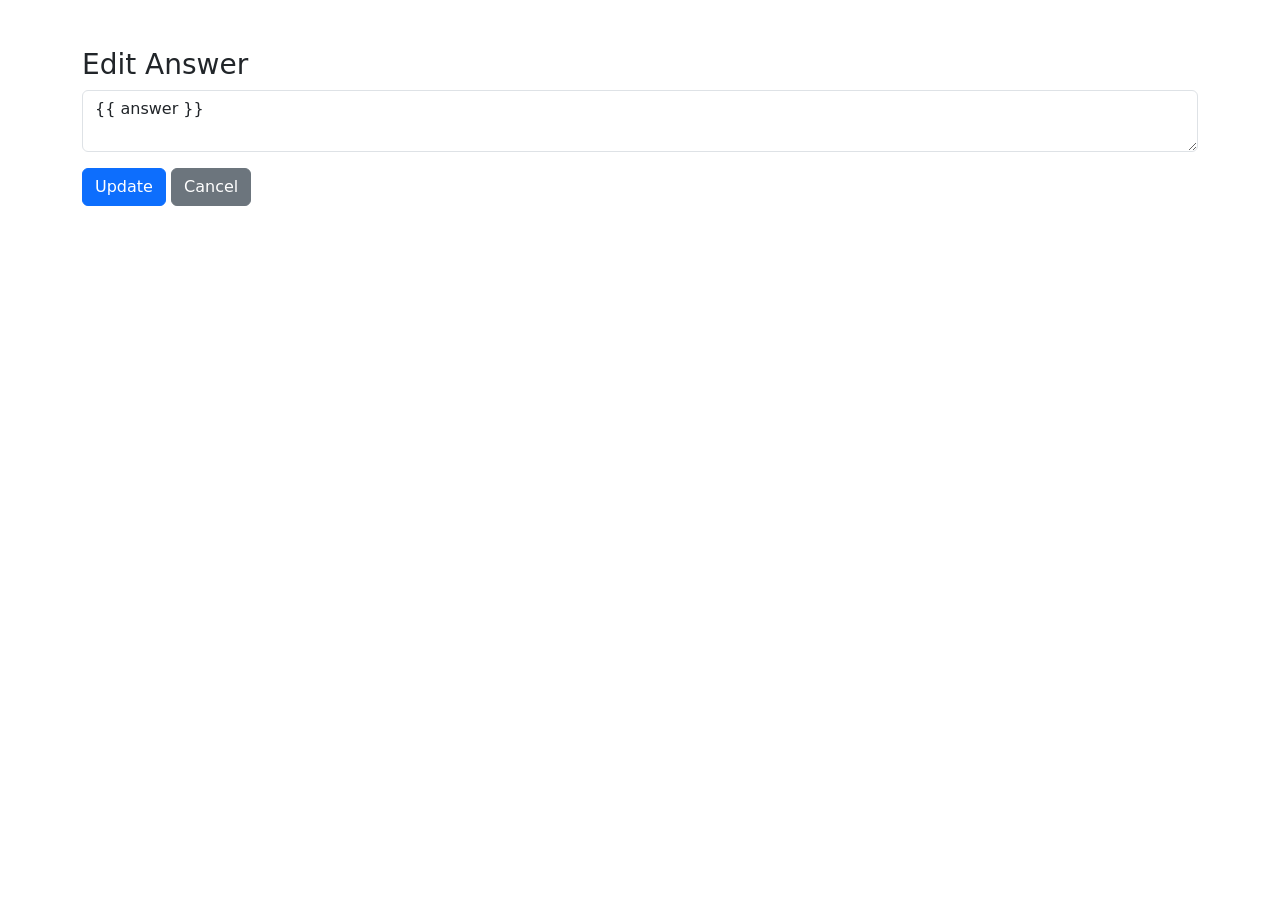
<file: templates/edit_answer.html>
<!DOCTYPE html>
<html>
<head>
    <title>Edit Answer</title>
    <link href="https://cdn.jsdelivr.net/npm/bootstrap@5.3.0/dist/css/bootstrap.min.css" rel="stylesheet">
</head>
<body class="container mt-5">

<h3>Edit Answer</h3>

<form method="POST">
    <div class="mb-3">
        <textarea name="answer" class="form-control" required>{{ answer }}</textarea>
    </div>
    <button class="btn btn-primary">Update</button>
    <a href="/" class="btn btn-secondary">Cancel</a>
</form>

</body>
</html>
</file>
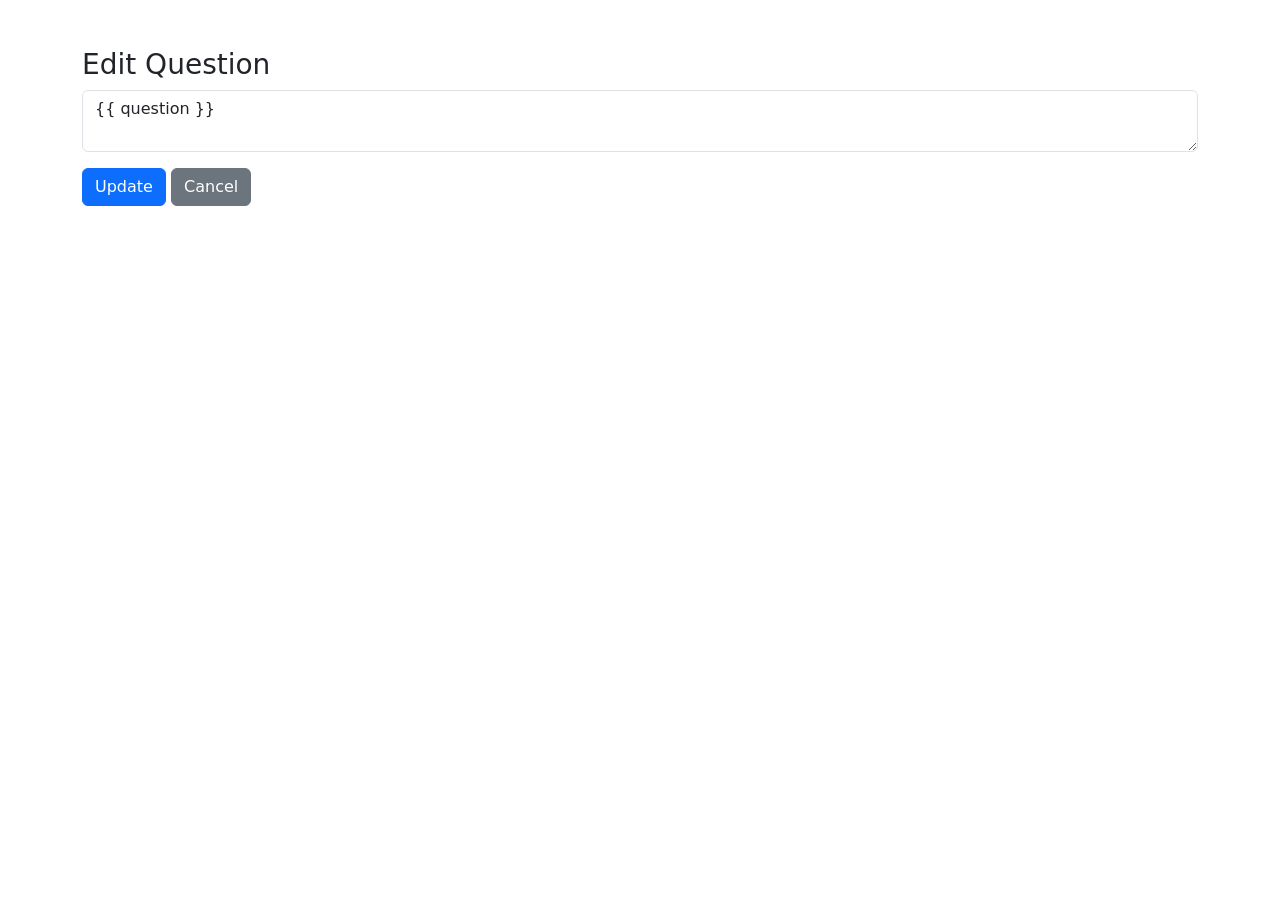
<file: templates/edit_question.html>
<!DOCTYPE html>
<html>
<head>
    <title>Edit Question</title>
    <link href="https://cdn.jsdelivr.net/npm/bootstrap@5.3.0/dist/css/bootstrap.min.css" rel="stylesheet">
</head>
<body class="container mt-5">

<h3>Edit Question</h3>

<form method="POST">
    <div class="mb-3">
        <textarea name="question" class="form-control" required>{{ question }}</textarea>
    </div>
    <button class="btn btn-primary">Update</button>
    <a href="/" class="btn btn-secondary">Cancel</a>
</form>

</body>
</html>
</file>
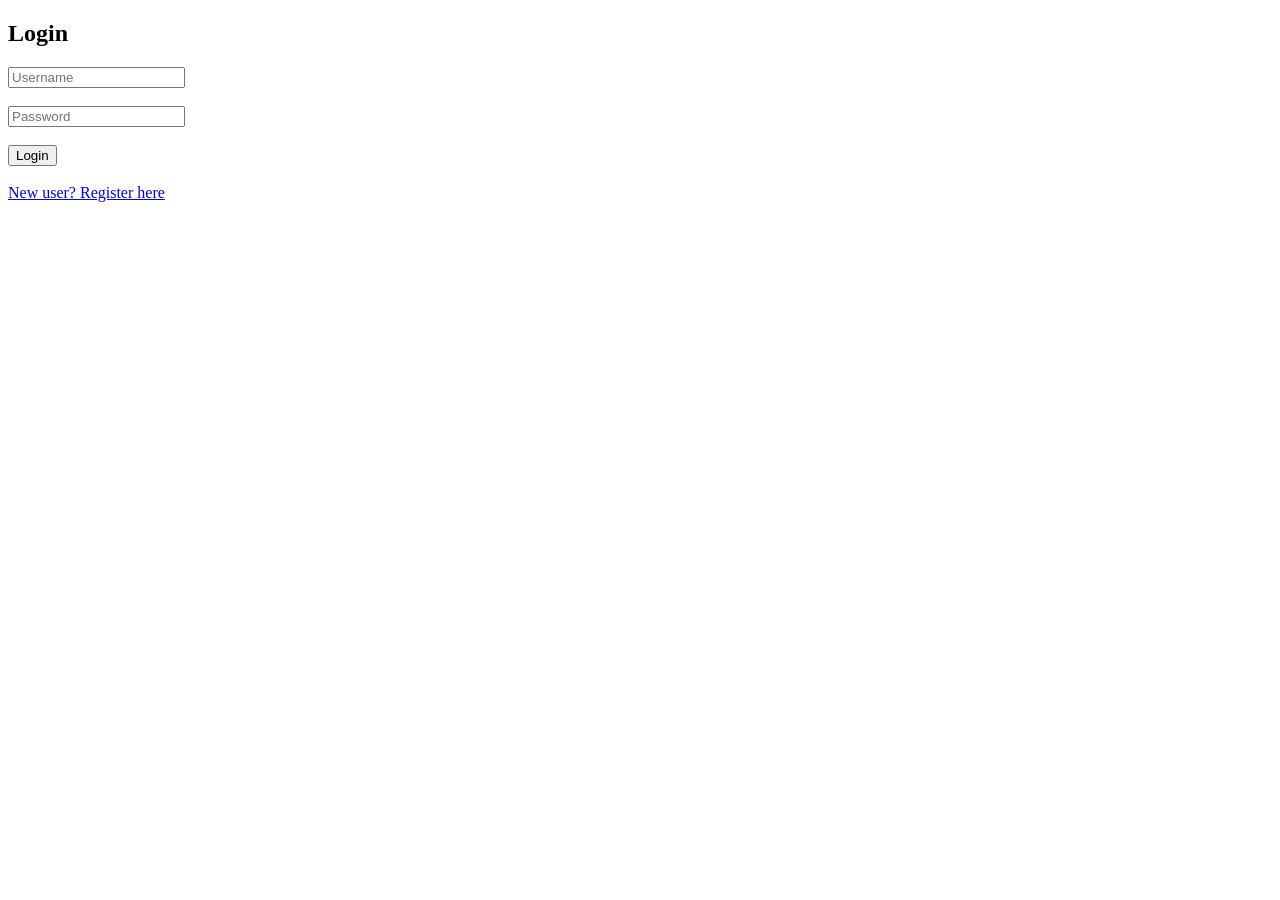
<file: templates/login.html>
<!DOCTYPE html>
<html>
<head>
    <title>Login</title>
</head>
<body>

<h2>Login</h2>

<form method="POST">
    <input type="text" name="username" placeholder="Username" required>
    <br><br>
    <input type="password" name="password" placeholder="Password" required>
    <br><br>
    <button type="submit">Login</button>
</form>

<br>
<a href="/register">New user? Register here</a>

</body>
</html>
</file>
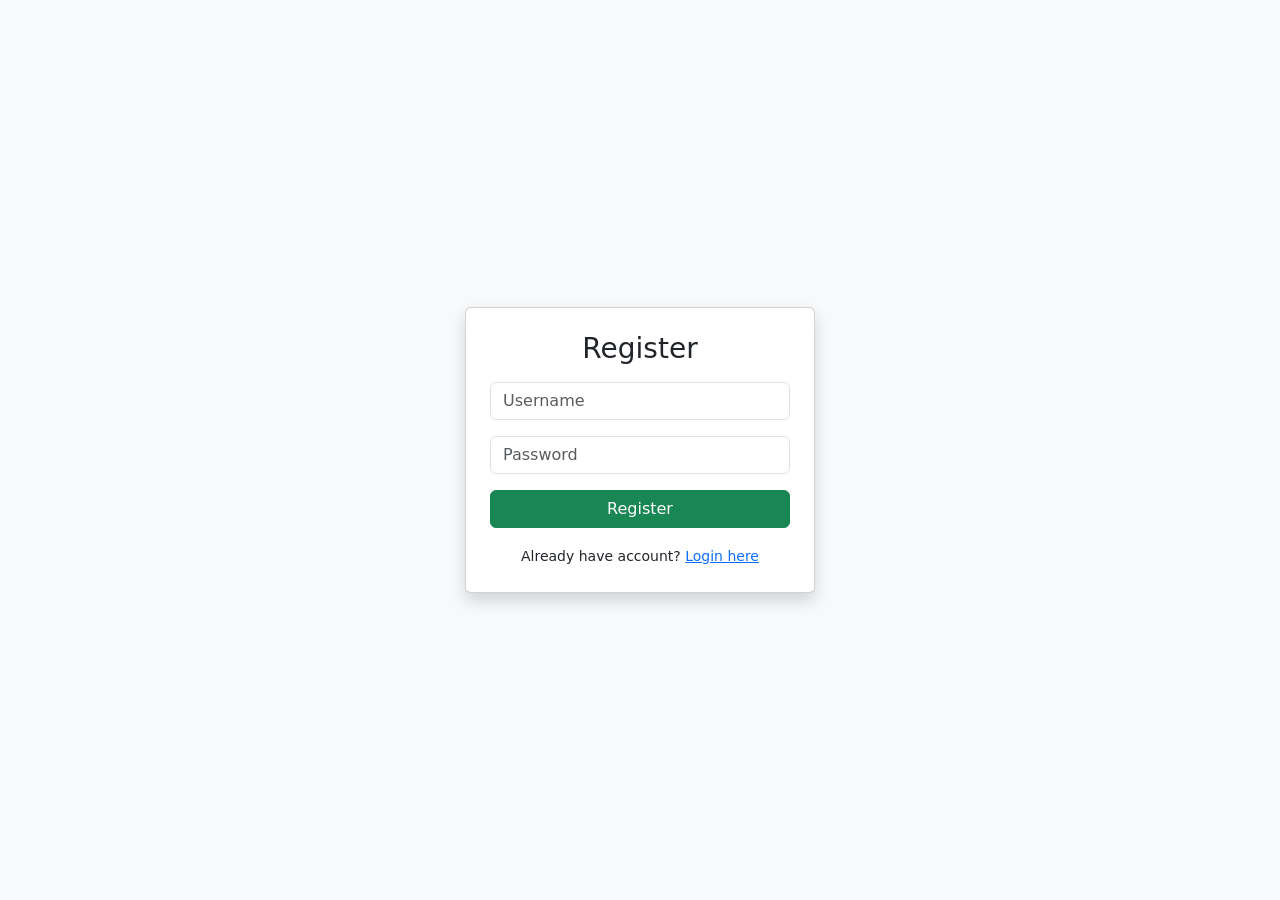
<file: templates/register.html>
<!DOCTYPE html>
<html>
<head>
    <title>Register</title>
    <link href="https://cdn.jsdelivr.net/npm/bootstrap@5.3.2/dist/css/bootstrap.min.css" rel="stylesheet">
</head>
<body class="bg-light">

<div class="container d-flex justify-content-center align-items-center vh-100">
    <div class="card p-4 shadow" style="width: 350px;">
        <h3 class="text-center mb-3">Register</h3>

        <form method="POST">
            <div class="mb-3">
                <input type="text" name="username" class="form-control" placeholder="Username" required>
            </div>

            <div class="mb-3">
                <input type="password" name="password" class="form-control" placeholder="Password" required>
            </div>

            <button class="btn btn-success w-100">Register</button>
        </form>

        <div class="text-center mt-3">
            <small>Already have account? <a href="/login">Login here</a></small>
        </div>
    </div>
</div>

</body>
</html>
</file>
